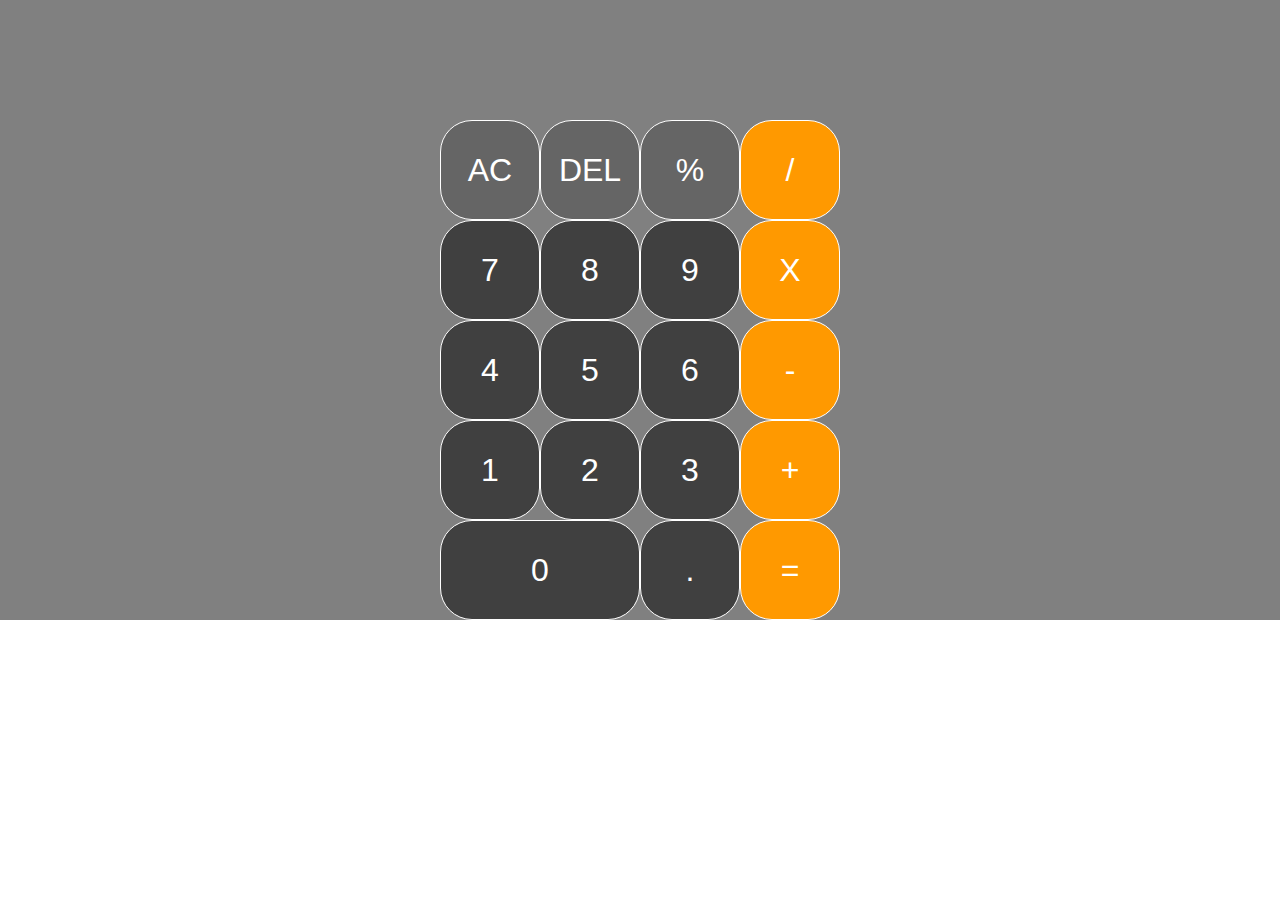
<file: calculator/index.html>
<!DOCTYPE html>
<html lang="en">
<head>
    <meta charset="UTF-8">
    <meta http-equiv="X-UA-Compatible" content="IE=edge">
    <meta name="viewport" content="width=device-width, initial-scale=1.0">
    <link href="style.css" rel="stylesheet">
    <script src="script.js" defer></script>
    <title>Calculator</title>
</head>
<body>
    <div class="calculator-grid">
        <div class="output">
            <h1 data-previous-operand class="prev_operand"></h1>
            <h1 data-current-operand class="current_operand"></h1>
        </div>
        <button data-all-clear class="other">AC</button>
        <button data-delete class="other">DEL</button>
        <button data-operation class="other">%</button>
        <button data-operation class="operands">/</button>
        <button data-number class="numbers">7</button>
        <button data-number class="numbers">8</button>
        <button data-number  class="numbers">9</button>
        <button data-operation class="operands">X</button>
        <button data-number  class="numbers">4</button>
        <button data-number  class="numbers">5</button>
        <button data-number  class="numbers">6</button>
        <button data-operation class="operands">-</button>
        <button data-number  class="numbers">1</button>
        <button data-number class="numbers">2</button>
        <button data-number class="numbers">3</button>
        <button data-operation class="operands">+</button>
        <button data-number class="span-two numbers">0</button>
        <button data-number class="numbers">.</button>
        <button data-equals class="operands">=</button>
    </div>
</body>
</html>
</file>
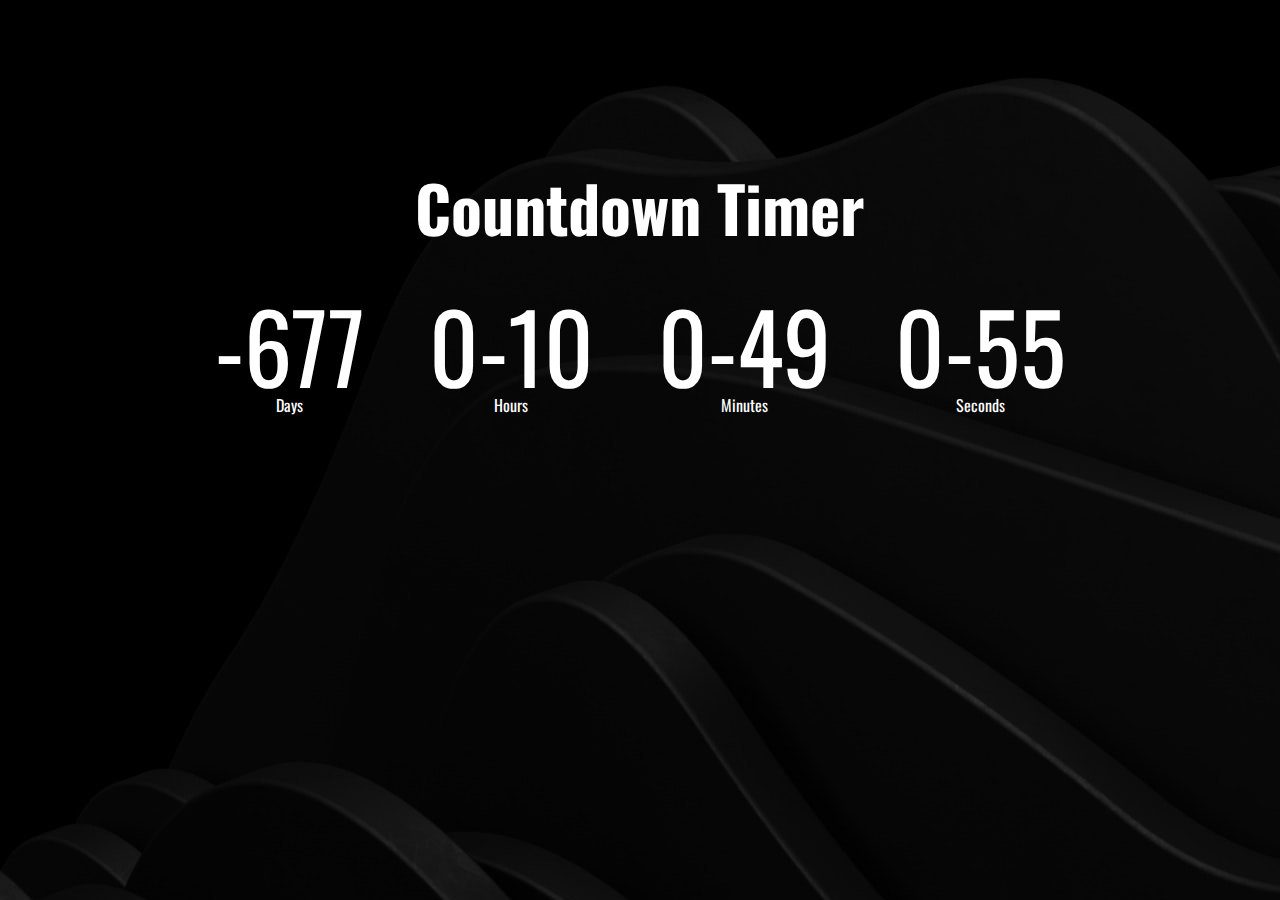
<file: countdowntimer/index.html>
<!DOCTYPE html>
<!--[if lt IE 7]>      <html class="no-js lt-ie9 lt-ie8 lt-ie7"> <![endif]-->
<!--[if IE 7]>         <html class="no-js lt-ie9 lt-ie8"> <![endif]-->
<!--[if IE 8]>         <html class="no-js lt-ie9"> <![endif]-->
<!--[if gt IE 8]>      <html class="no-js"> <!--<![endif]-->
<html>
    <head>
        <meta charset="utf-8">
        <meta http-equiv="X-UA-Compatible" content="IE=edge">
        <title>Countdown Timer</title>
        <meta name="description" content="">
        <meta name="viewport" content="width=device-width, initial-scale=1">
        <link rel="stylesheet" href="style.css">
    </head>
    <body>
        <h1>Countdown Timer</h1>
        <div class="countdown-div">
            <div class="countdown day-div">
                <p class="timertext" id="days">0</p>
                <span>Days</span>
            </div>
            <div class="countdown hours-div">
                <p class="timertext" id="hours">0</p>
                <span>Hours</span>
            </div>
            <div class="countdown min-div">
                <p class="timertext" id="mins">0</p>
                <span>Minutes</span>
            </div>
            <div class="countdown sec-div">
                <p class="timertext" id="secs">0</p>
                <span>Seconds</span>
            </div>
        </div>


        <script src="script.js" async defer></script>
    </body>
</html>
</file>
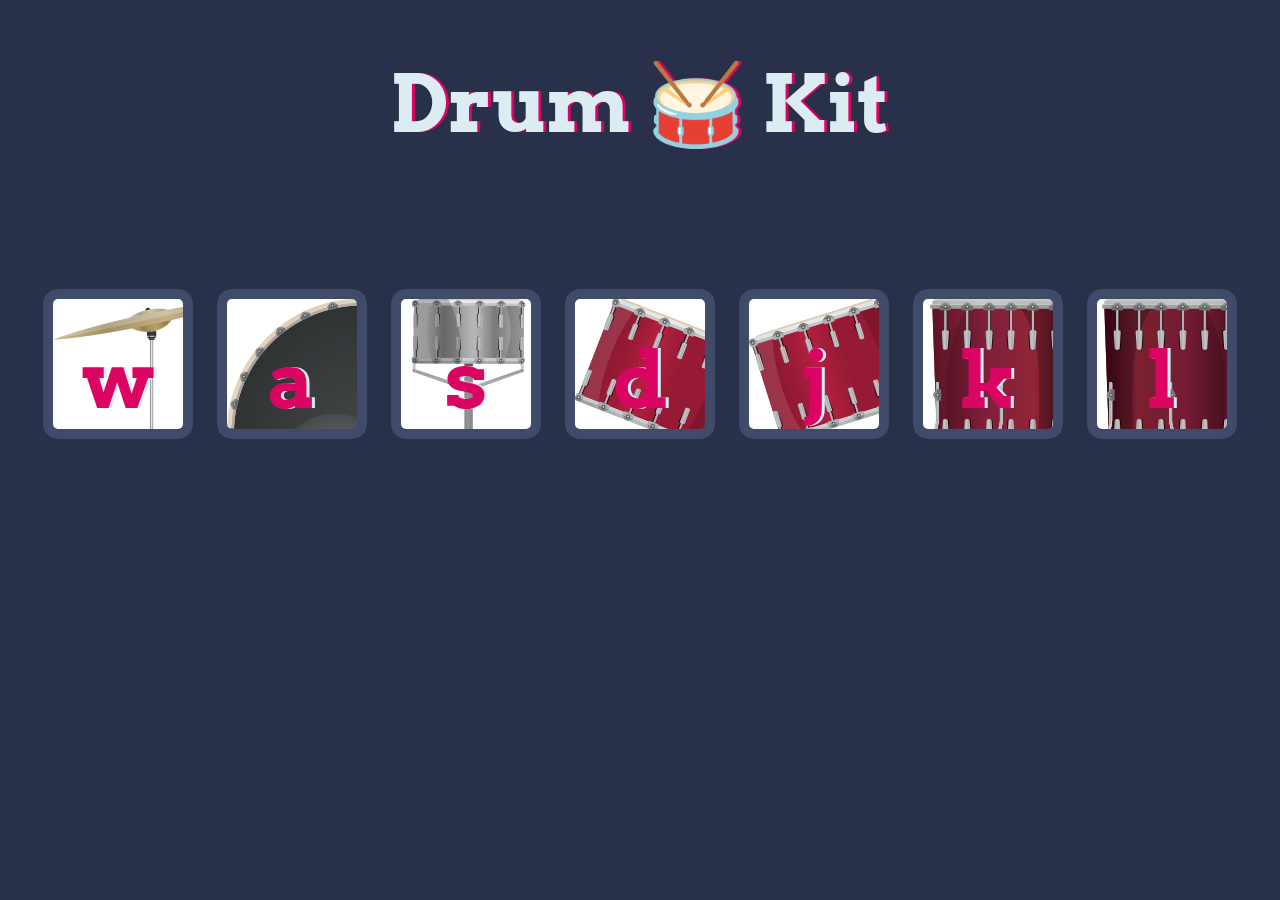
<file: drum kit/index.html>
<!DOCTYPE html>
<html lang="en" dir="ltr">

<head>
  <meta charset="utf-8">
  <title>Drum Kit</title>
  <link rel="stylesheet" href="styles.css">
  <link href="https://fonts.googleapis.com/css?family=Arvo" rel="stylesheet">
</head>

<body>

  <h1 id="title">Drum 🥁 Kit</h1>
  <div class="set">
    <button class="w drum">w</button>
    <button class="a drum">a</button>
    <button class="s drum">s</button>
    <button class="d drum">d</button>
    <button class="j drum">j</button>
    <button class="k drum">k</button>
    <button class="l drum">l</button>
  </div>

  <script src="index.js">
  </script>
</body>



</html>
</file>
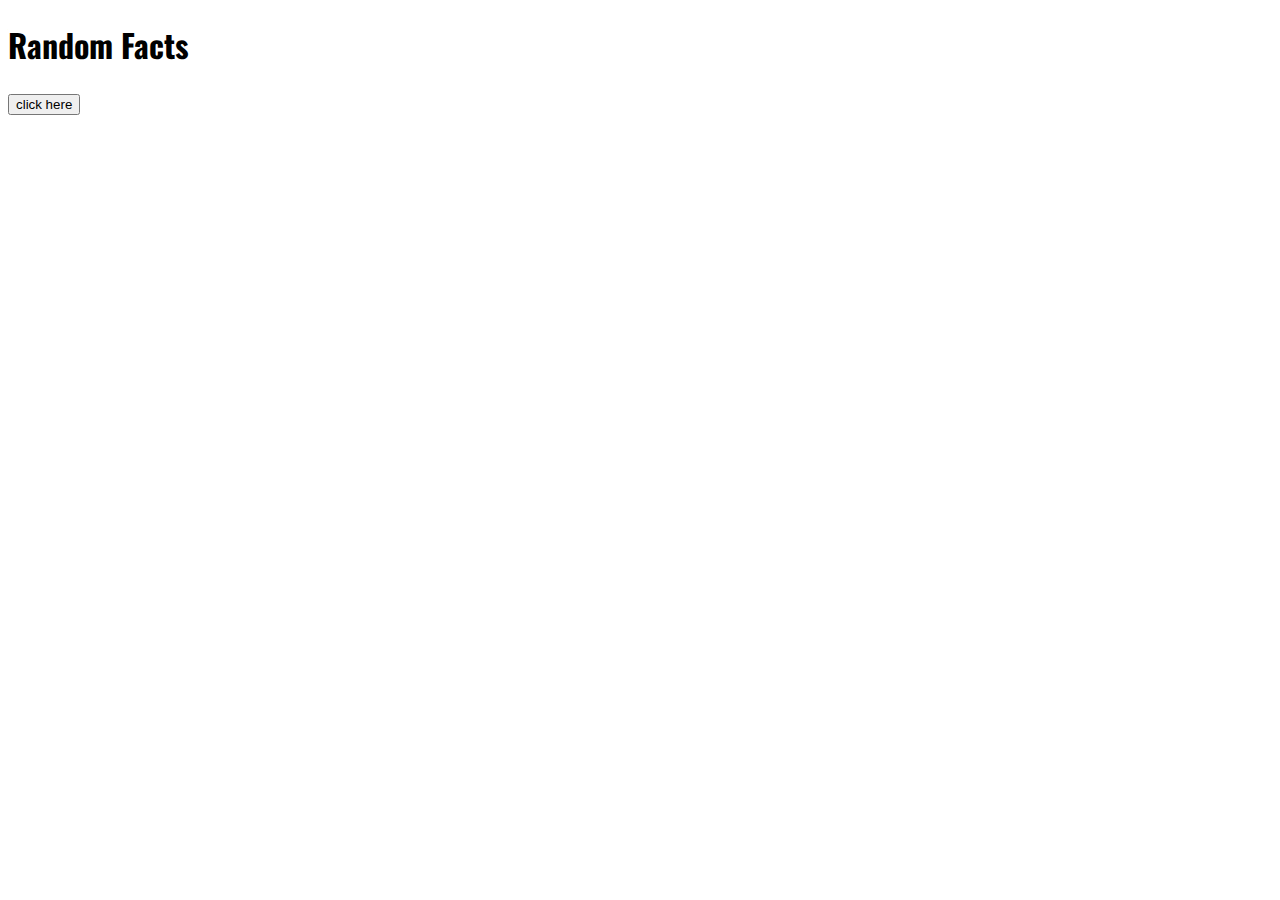
<file: funfacts/index.html>
<!DOCTYPE html>
<html>
    <head>
        <meta charset="utf-8">
        <meta http-equiv="X-UA-Compatible" content="IE=edge">
        <title></title>
        <meta name="description" content="">
        <meta name="viewport" content="width=device-width, initial-scale=1">
        <link rel="stylesheet" href="style.css">
        <script src="script.js" async defer></script>
    </head>
    <body>
        <h1>Random Facts</h1>
        <div class="randomfactel" id="randomfact">
        </div>
        <button>click here</button>
    </body>
</html>
</file>
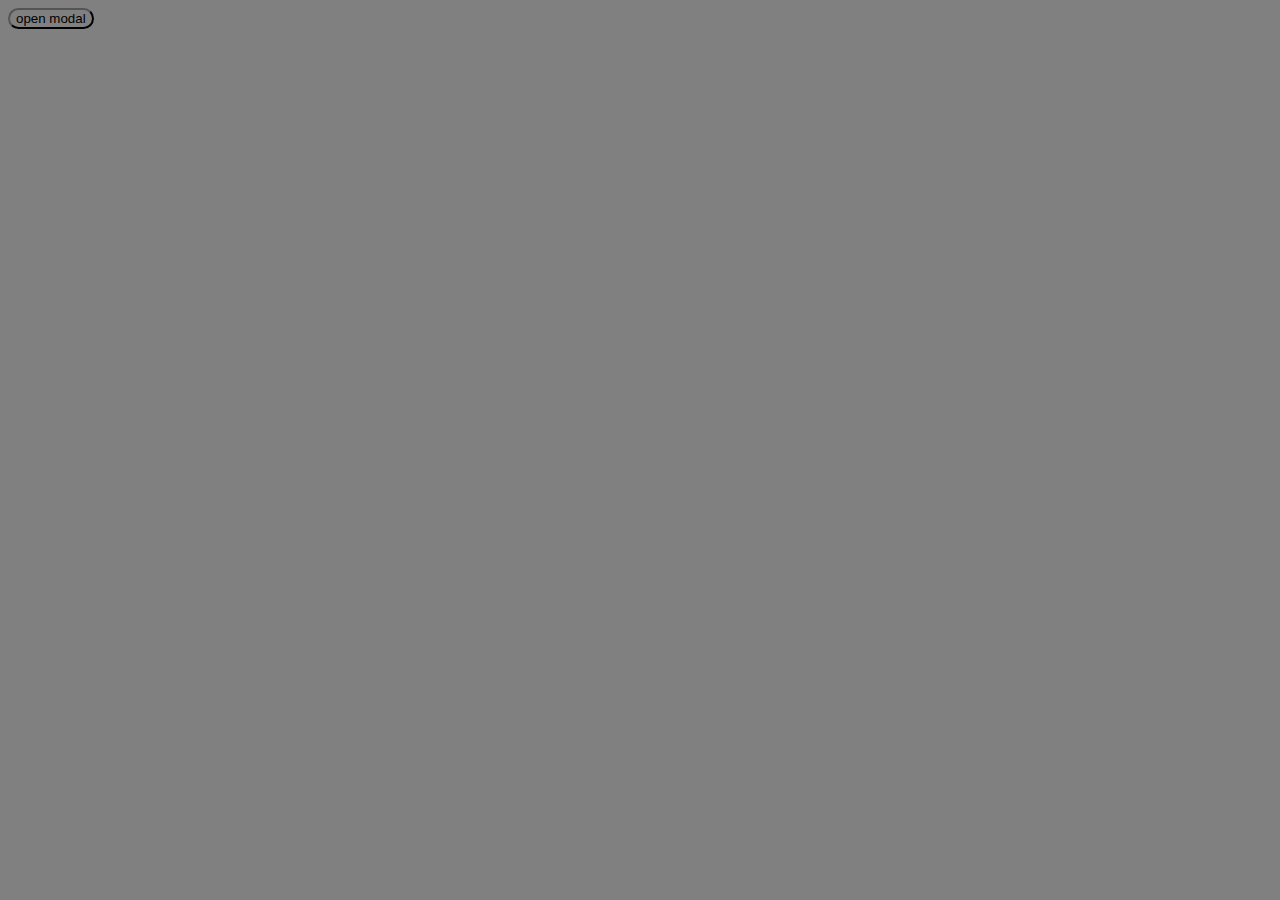
<file: modal/index.html>
<!DOCTYPE html>
<html lang="en">
<head>
    <meta charset="UTF-8">
    <meta http-equiv="X-UA-Compatible" content="IE=edge">
    <meta name="viewport" content="width=device-width, initial-scale=1.0">
    <title>Document</title>
    <link rel="stylesheet" href="style.css">
</head>
<body>
    <button id="openModal">open modal</button>
        <div class="modal" id="modal">
            <div class="modal-inner">
                <p>Vanilla Javascript Modal</p>
                <button id="closeModal">close</button>
            </div> 
        </div>
 <script src="script.js"></script>   
</body>
</html>
</file>
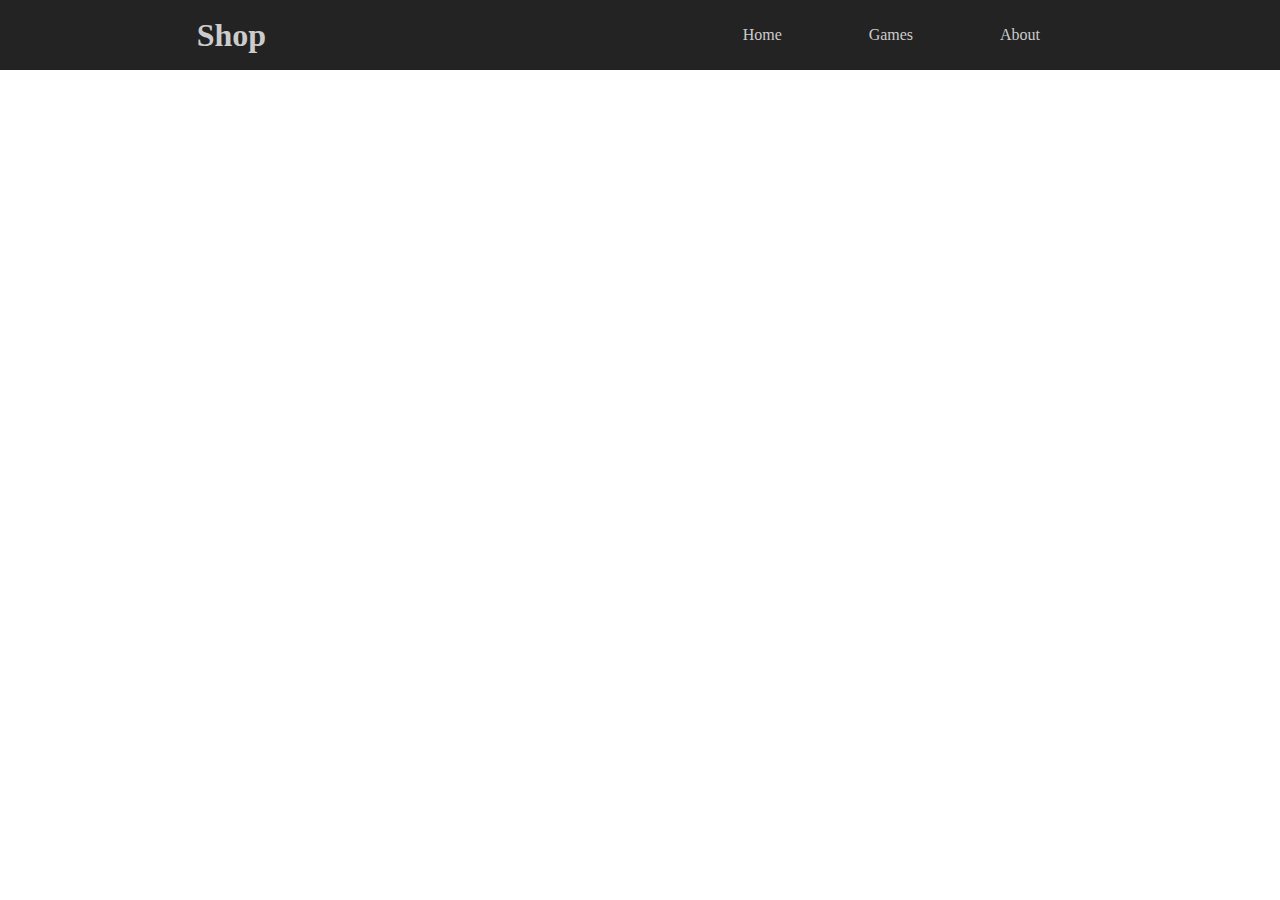
<file: shopping/index.html>
<!DOCTYPE html>
<html lang="en">
<head>
    <meta charset="UTF-8">
    <meta http-equiv="X-UA-Compatible" content="IE=edge">
    <meta name="viewport" content="width=device-width, initial-scale=1.0">
    <title>Document</title>
    <link href="style.css" rel="stylesheet">
    <link rel="stylesheet" href="https://use.fontawesome.com/releases/v5.8.1/css/all.css">
    <script src="script.js" async defer></script>
</head>
<body>
        <nav>
            <h1>Shop</h1>
                <ul class="nav">
                    <li>Home</li>
                    <li>Games</li>
                    <li>About</li>
                </ul>
        <div class="burger">
            <i class="fas fa-bars"></i>
        </div>
        </nav>
    </header>
</body>
</html>
</file>
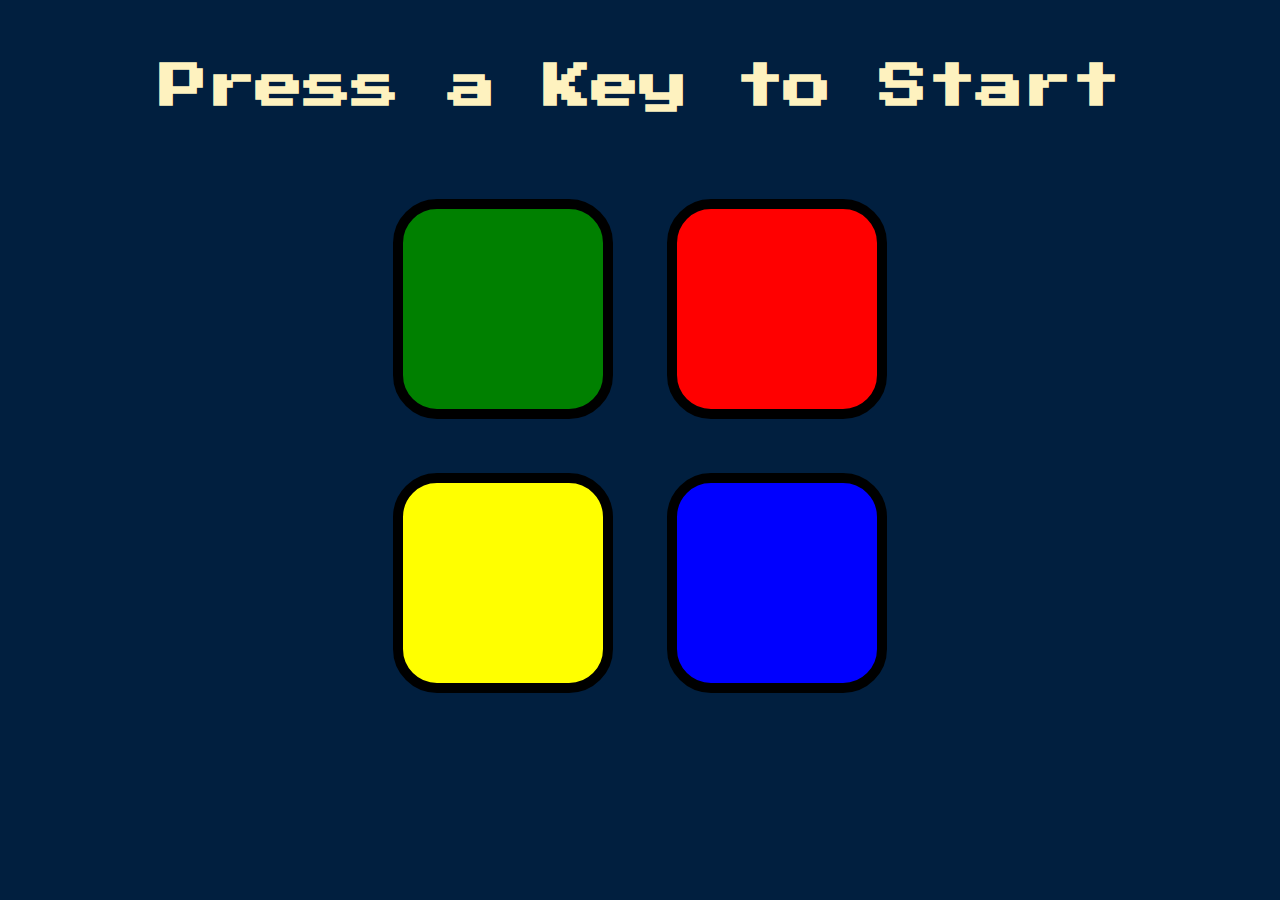
<file: Simon Game/index.html>
<!DOCTYPE html>
<html lang="en" dir="ltr">

<head>
  <meta charset="utf-8">
  <title>Simon</title>
  <link rel="stylesheet" href="styles.css">
  <link href="https://fonts.googleapis.com/css?family=Press+Start+2P" rel="stylesheet">
</head>

<body>
  <h1 id="level-title">Press a Key to Start</h1>
  <div class="container">
    <div lass="row">

      <div type="button" id="green" class="btn green">

      </div>

      <div type="button" id="red" class="btn red">

      </div>
    </div>

    <div class="row">

      <div type="button" id="yellow" class="btn yellow">

      </div>
      <div type="button" id="blue" class="btn blue">

      </div>

    </div>

  </div>

<script src="https://ajax.googleapis.com/ajax/libs/jquery/3.6.3/jquery.min.js"></script>
<script src="game.js"></script>
</body>

</html>
</file>
<file: calculator/style.css>
body {
    padding: 0;
    margin: 0;
}


.calculator-grid {
    background-color: gray;
    position: center;
    display: grid;
    justify-content:  center;
    align-content: center;
    grid-template-columns: repeat(4, 100px);
    grid-template-rows: minmax(120px, auto) repeat(5, 100px);
}

.calculator-grid > button {
    cursor: pointer;
    font-size: 2rem;
    border: 1px solid white;
    border-radius: 2rem;
}

.calculator-grid > button:hover {
    background-color: rgba(158, 30, 30, 0.9);
}

.operands {
    background-color: rgb(255, 153, 0);
    color: rgba(255, 255, 255);
}

.numbers {
    background-color: rgb(0, 0, 0, 0.5);
    color: rgba(255,255,255);
}

.other {
    background-color: rgba(73, 73, 73, 0.5);
    color: rgba(255,255,255);
}

.span-two {
    grid-column: span 2;
}

.span-two .numbers {
    background-color: rgb(0, 0, 0, 0.5);
    color: rgba(255,255,255);
}

.output {
    grid-column: 1/ -1;
    background-color: rgb(255, 255, 255 .75);
    display:flex;
    align-items: flex-end;
    justify-content:  space-around;
    flex-direction: column;
    padding: 10px;
    word-wrap: break-word;
    word-break: break-all;
}

.output .prev_operand {
    color: rgba(0, 0, 0, 0.75);
    font-size: 1.5rem;
}

.output .current_operand {
    color:rgba(0, 0, 0, 0.75);
    font-size: 1.5rem;
}
</file>
<file: countdowntimer/style.css>
@import url('https://fonts.googleapis.com/css2?family=Oswald:wght@600&display=swap');

* {
    box-sizing: border-box;
    color: white;
}

body {
    background-image: url("background.jpg"); 
    font-family: "Oswald", sans-serif;
    margin: 0;
    align-items: center;
    flex-direction: column;
}

h1 {
    display: flex;
    justify-content: center;
    margin-top: 10rem;
    font-size: 4rem;
    align-content:center;
}

.countdown-div {
    display: flex;
}


.timertext {
    font-size: 6rem;
    margin: 0 2rem;
    line-height: 1;
}

.countdown-div {
    text-align: center;
    display: center;
    justify-content: center;
}

.countdown span {
    font-size: 1rem;
}
</file>
<file: drum kit/styles.css>
body {
  text-align: center;
  background-color: #283149;
}

h1 {
  font-size: 5rem;
  color: #DBEDF3;
  font-family: "Arvo", cursive;
  text-shadow: 3px 0 #DA0463;

}

footer {
  color: #DBEDF3;
  font-family: sans-serif;
}

.w {
  background-image: url('images/crash.png');
}

.a {
  background-image: url('images/kick.png');
}

.s {
  background-image: url('images/snare.png');
}

.d {
  background-image: url('images/tom1.png');
}

.j {
  background-image: url('images/tom2.png');
}

.k {
  background-image: url('images/tom3.png');
}

.l {
  background-image: url('images/tom4.png');
}

.set {
  margin: 10% auto;
}

.game-over {
  background-color: red;
  opacity: 0.8;
}

.pressed {
  box-shadow: 0 3px 4px 0 #DBEDF3;
  opacity: 0.5;
}

.red {
  color: red;
}

.drum {
  outline: none;
  border: 10px solid #404B69;
  font-size: 5rem;
  font-family: 'Arvo', cursive;
  line-height: 2;
  font-weight: 900;
  color: #DA0463;
  text-shadow: 3px 0 #DBEDF3;
  border-radius: 15px;
  display: inline-block;
  width: 150px;
  height: 150px;
  text-align: center;
  margin: 10px;
  background-color: white;
}
</file>
<file: funfacts/style.css>
@import url('https://fonts.googleapis.com/css2?family=Oswald:wght@600&display=swap');

* {
    box-sizing: border-box;
}

body {
    font-family: "Oswald", "sans-serif";
}

.facttext {
    font-size: 6rem;
    margin: 0 2rem;
    line-height: 1;
}
</file>
<file: modal/style.css>
*{
    font-family:'Lucida Sans', 'Lucida Sans Regular', 'Lucida Grande', 'Lucida Sans Unicode', Geneva, Verdana, sans-serif;
    box-sizing: border-box;
    background-color: gray;
}

button {
    border-radius: 2rem;
    cursor: pointer;
}

button:active {
    opacity: 0.8;
}

.modal {
    display: flex;
    opacity:  0;
    position: fixed;
    z-index: -1;
    left: 0;
    top: 0;
    bottom: 0;
    right: 0;
    align-items: center;
    justify-content: center;
}
.modal-inner {
    background-color: #fff;
    border-radius: 5px;
    box-shadow:  0 1px 4px rgba(0, 0, 0, 0.3);
    padding: 15px 25px;
    text-align: center;
    width: 380px;
}

.modal.open {
    opacity: 1;
    z-index:  999;
}
</file>
<file: shopping/style.css>
html,
body {
    margin: 0;
    padding: 0;
}

nav {
    width: 100%;
    height: 70px;
    display: flex;
    align-items: center;
    justify-content: space-around;
    background: #232323;
    color: #ccc;
}

.nav {
    display: flex;
    justify-content: space-around;
    width: 30%;
}

li {
    list-style: none;
    margin: 0;
}

.burger {
    font-size: 1.2em;
    display:none;
}

/*media queries*/
@media screen and (max-width: 678px) {
    .burger {
        display:block;
    }
    .nav {
        margin: 0;
        background: #343434;
        position: absolute;
        right: -100%;
        top: 70px;
        width: 50%;
        height: calc(100% - 70px);
        flex-direction: column;
        justify-content: space-around;
        padding: 0;
        transition: all 400ms;
    }

    li {
        text-align: center;
    }
    .nav-active {
        right: 0;
    }
}
</file>
<file: Simon Game/styles.css>
body {
  text-align: center;
  background-color: #011F3F;
}

#level-title {
  font-family: 'Press Start 2P', cursive;
  font-size: 3rem;
  margin:  5%;
  color: #FEF2BF;
}

.container {
  display: block;
  width: 50%;
  margin: auto;

}

.btn {
  margin: 25px;
  display: inline-block;
  height: 200px;
  width: 200px;
  border: 10px solid black;
  border-radius: 20%;
}

.game-over {
  background-color: red;
  opacity: 0.8;
}

.red {
  background-color: red;
}

.green {
  background-color: green;
}

.blue {
  background-color: blue;
}

.yellow {
  background-color: yellow;
}

.pressed {
  box-shadow: 0 0 20px white;
  background-color: grey;
}
</file>
